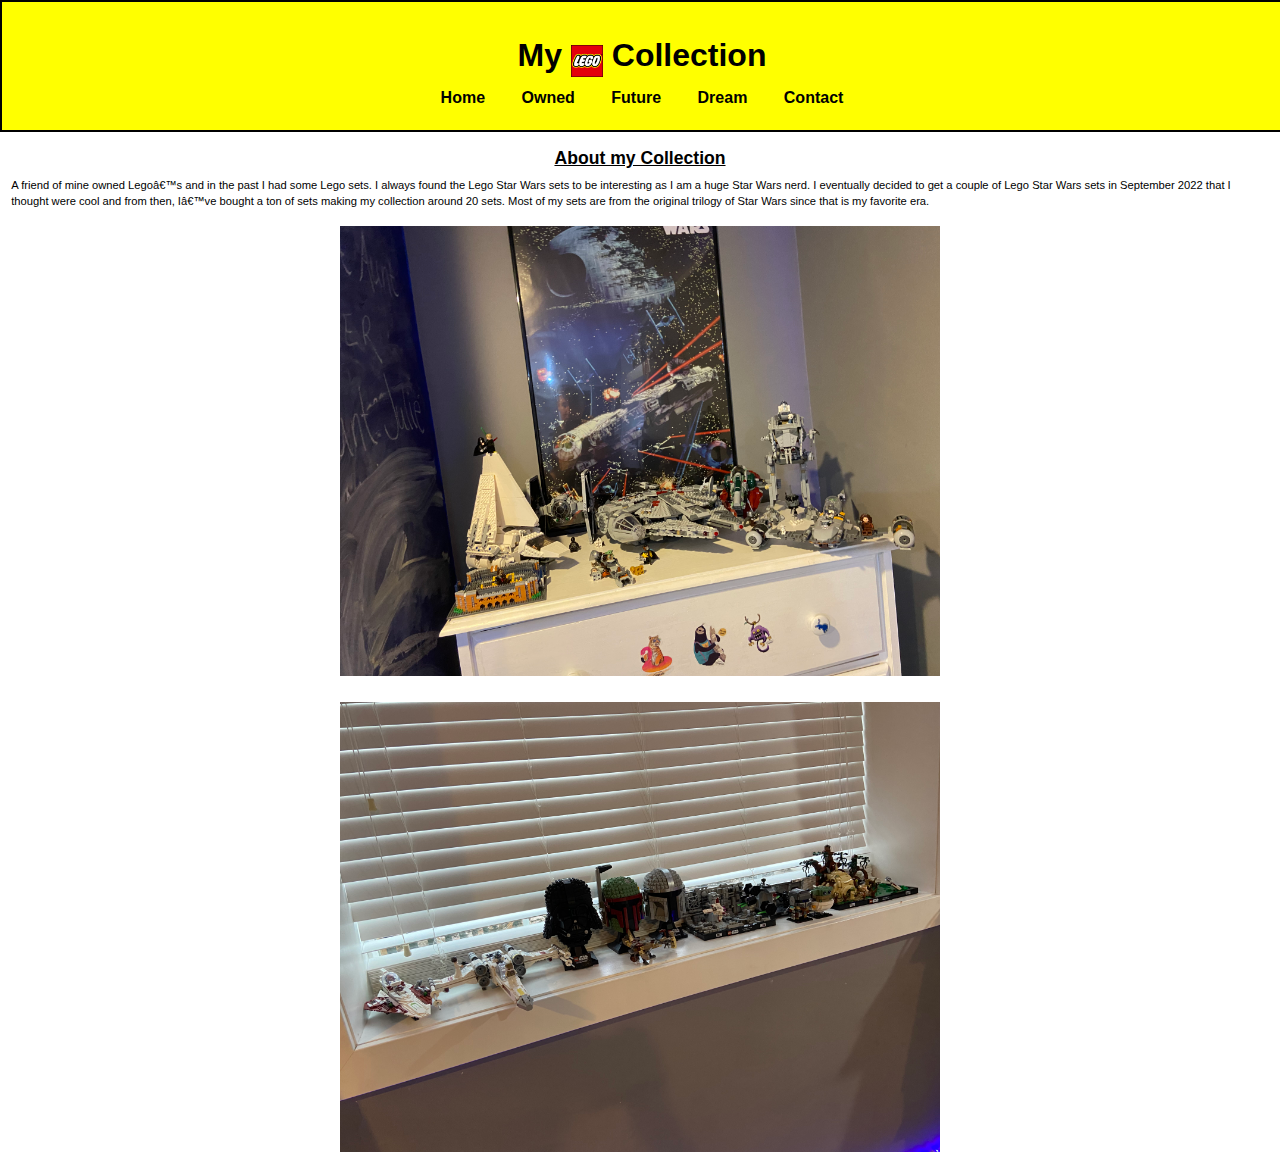
<file: index.html>
<!DOCTYPE html>
<html> 
<head>
<title></title>  
<meta charset="8"> 
<link rel="stylesheet" type="text/css" href="styles.css"> 
</head> 
<body> 
   <header>
      <h1>My <img class="title" src="images/logo.png" width="2.5%"> Collection</h1>
      <nav>
	     <ul> 
		    <li><a href="index.html">Home</a></li> 
			<li><a href="owned.html">Owned</a></li>
			<li><a href="future.html">Future</a></li>
			<li><a href="dream.html">Dream</a></li>
			<li><a href="contact.html">Contact</a></li>
		 </ul> 
	  </nav> 	  
   </header> 
   <article> 
      <h2>About my Collection</h2> 
      <p>A friend of mine owned Lego’s and in the past I had some Lego sets. I always found 
	  the Lego Star Wars sets to be interesting as I am a huge Star Wars nerd. 
	  I eventually decided to get a couple of Lego Star Wars sets in September 2022 that I thought were 
	  cool and from then, I’ve bought a ton of sets making my collection around 20 sets. Most of my sets
	  are from the original trilogy of Star Wars since that is my favorite era.</p>
     <p class="center"> 
	 <img class="home" src="images/collection1.jpg" width="600px" alt="picture #1 of my lego collection">
	 </p> 
	 <p class="center">
     <img class="home" src="images/collection2.jpg" width="600px"alt="picture #2 of my lego collection">
     </p> 	  
   </article> 
   <footer> 
   </footer>   
</body> 
</html>
</file>
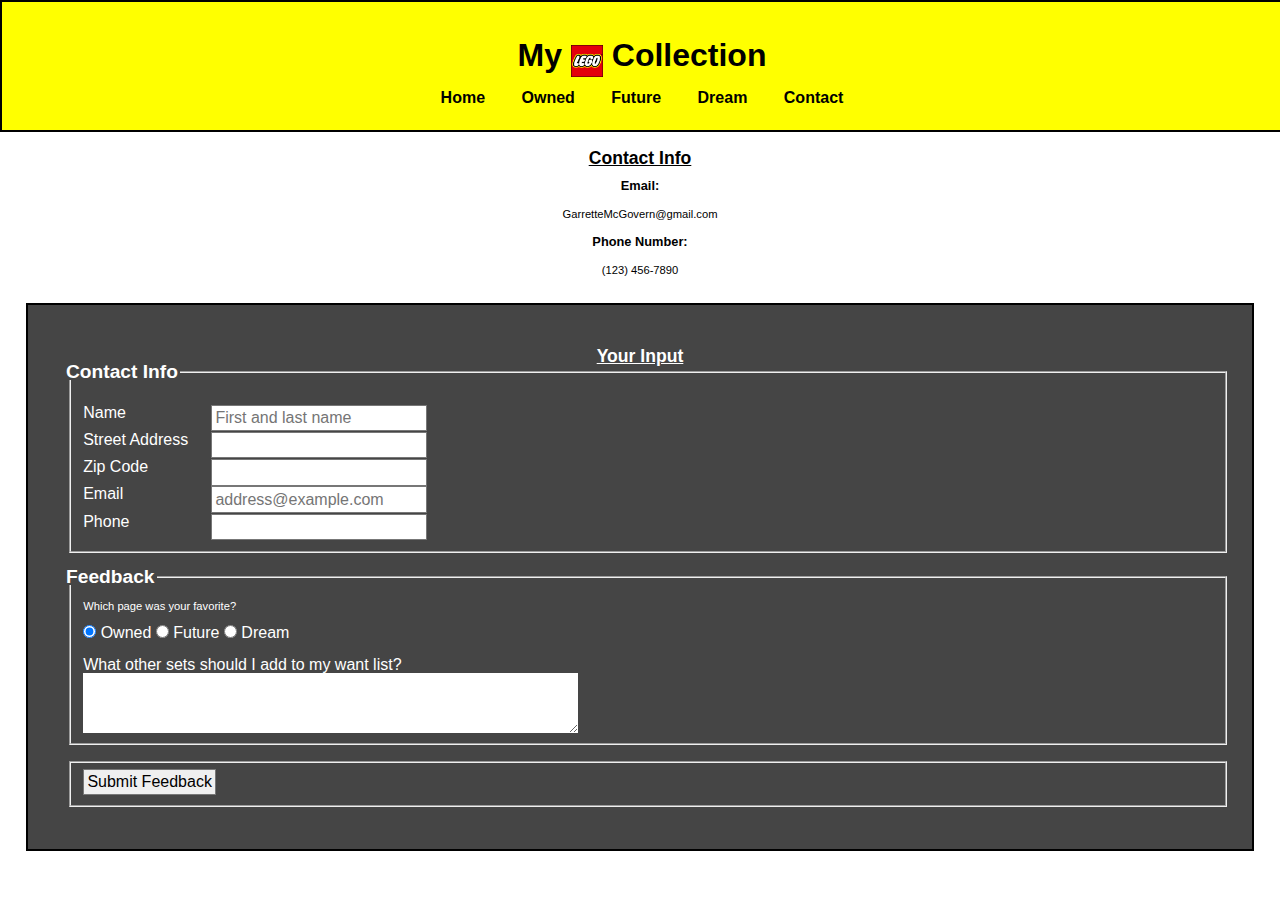
<file: contact.html>
<!DOCTYPE html>
<html> 
<head>
<title></title>  
<meta charset="8"> 
<link rel="stylesheet" type="text/css" href="styles.css"> 
</head> 
<body> 
   <header>
      <h1>My <img class="title" src="images/logo.png" width="2.5%"> Collection</h1>
      <nav>
	     <ul> 
		    <li><a href="index.html">Home</a></li> 
			<li><a href="owned.html">Owned</a></li>
			<li><a href="future.html">Future</a></li>
			<li><a href="dream.html">Dream</a></li>
			<li><a href="contact.html">Contact</a></li>
		 </ul> 
	  </nav> 	  
   </header> 
   <main>
     <h2>Contact Info</h2> 
        <h3 class="center">Email:</h3>
         <p class="center">GarretteMcGovern@gmail.com</p>
        <h3 class="center">Phone Number:</h3>
         <p class="center">(123) 456-7890</p>
         <form action="results.html">
            <h2>Your Input</h2>
		    <fieldset class="contactinfo">
	           <legend>Contact Info</legend>
			      <label for="nameinput">
			      <input type="text" name="name" id="nameinput" placeholder="First and last name"> 
			         Name
			      </label>   
                  <label for="addressinput">
			      <input type="text" name="address" id="addressinput"> 
			         Street Address
			      </label> 	
                  <label for="zipinput"> 
			      <input type="number" name="zip" id="zipinput">
			         Zip Code 
                  </label>
                  <label for="emailinput"> 
			      <input type="email" name="email" id="emailinput" placeholder="address@example.com">
			         Email
                  </label> 
                  <label for="phoneinput"> 
			      <input type="tel" name="phone" id="phoneinput">
			         Phone 
                  </label> 			
		    </fieldset>
		    <fieldset class="additionalinfo">
			   <legend>Feedback</legend>
			           <p>Which page was your favorite?</p>
				     <label for="Owned">
				        <input type="radio" name="favorite page" id="owned" value="Owned" checked>
					    Owned
				     </label> 
				     <label for="future">
				        <input type="radio" name="favorite page" id="future" value="Future">
					    Future
				     </label> 
				     <label for="dream">
				        <input type="radio" name="favorite page" id="dream" value="Dream">
					    Dream
				     </label>  				 
			      <label for="notes">
			         <br><br>What other sets should I add to my want list? 
			      <textarea id="notes" name="notes" rows="4" cols="60"></textarea> 
			      </label>				  
		    </fieldset>
		    <fieldset class="submitbutton">
			   <input type="submit" id="submit" value="Submit Feedback"> 
		    </fieldset>
		 </form> 		 
   </main> 
   <footer> 
   </footer>    
</body> 
</html>
</file>
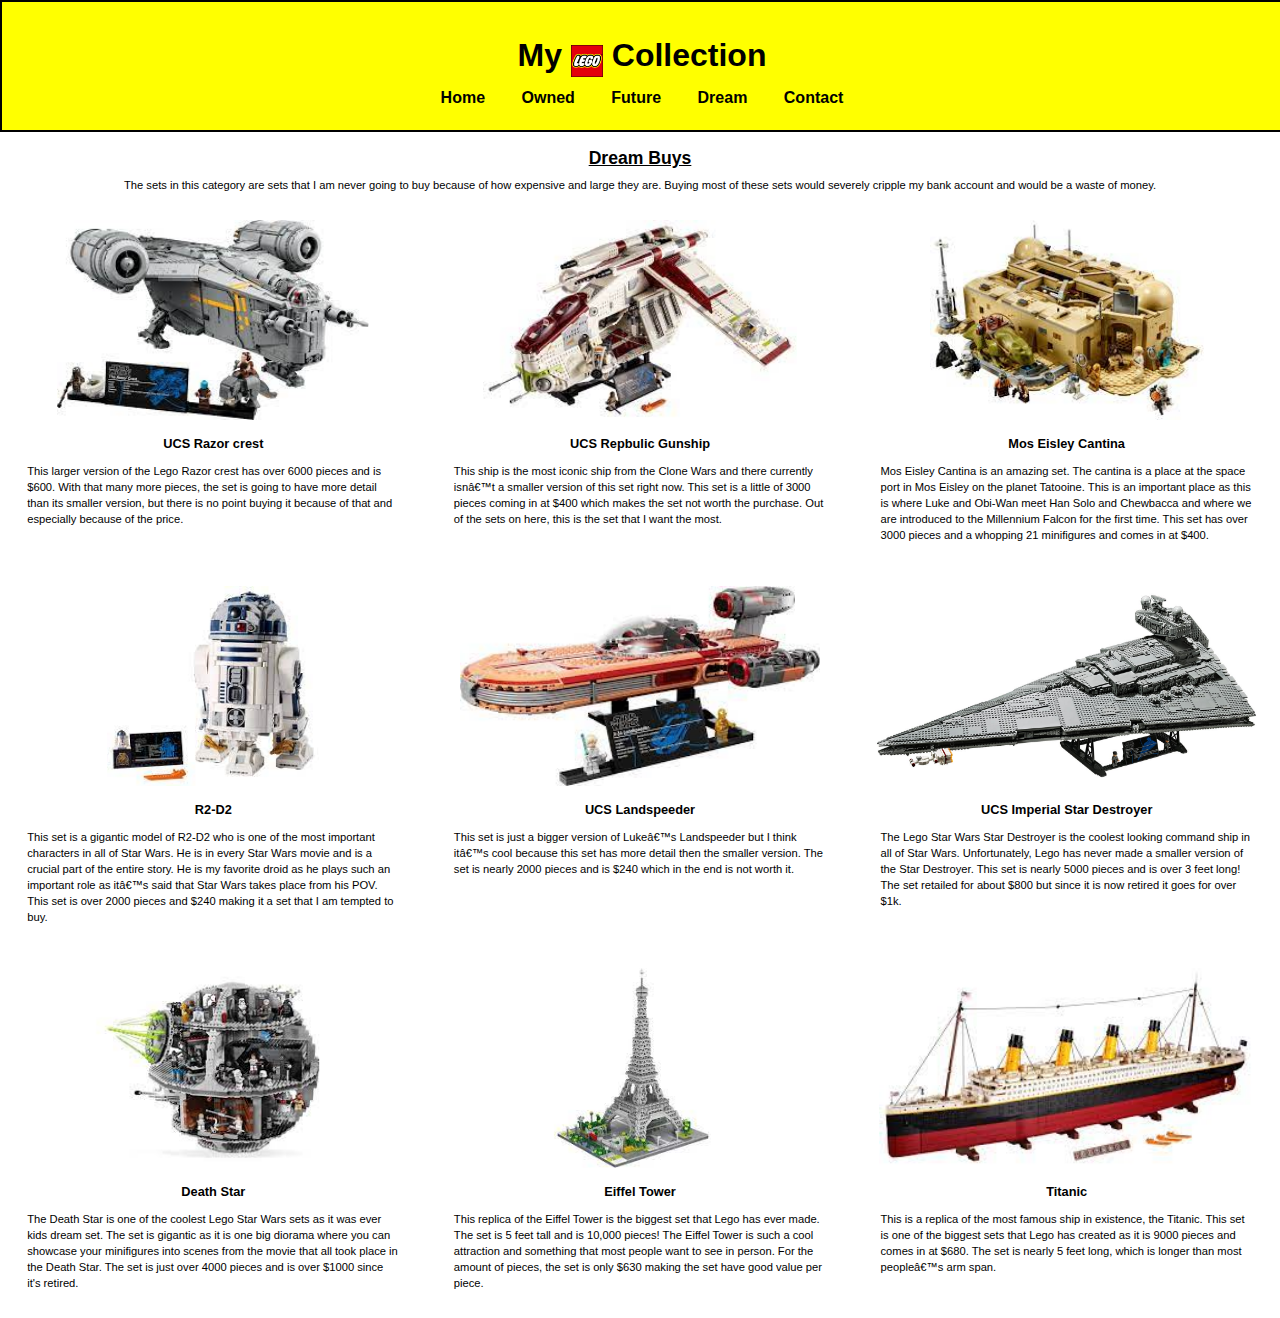
<file: dream.html>
<!DOCTYPE html>
<html> 
<head>
<title></title>  
<meta charset="8"> 
<link rel="stylesheet" type="text/css" href="styles.css"> 
</head> 
<body> 
   <header>
      <h1>My <img class="title" src="images/logo.png" width="2.5%"> Collection</h1>
      <nav>
	     <ul> 
		    <li><a href="index.html">Home</a></li> 
			<li><a href="owned.html">Owned</a></li>
			<li><a href="future.html">Future</a></li>
			<li><a href="dream.html">Dream</a></li>
			<li><a href="contact.html">Contact</a></li>
		 </ul> 
	  </nav>	  
   </header> 
   <main>
       <h2>Dream Buys</h2> 
         <p class="center">The sets in this category are sets that I am never going to buy because of how expensive and large they are. Buying most of these sets would severely cripple my bank account and would be a waste of money.</p>
     <section class="grid"> 
	   <section class="column">
         <img src="images/dream/razorcrest.jpg"  height="200px" alt="Lego Star Wars Ultimate Collectors Edition Razorcrest"> 
         <h3>UCS Razor crest</h3>
         <p>This larger version of the Lego Razor crest has over 6000 pieces and is $600. With that many more pieces, the set is going to have more detail than its smaller version, but there is no point buying it because of that and especially because of the price. </p>
       </section>
	   <section class="column">
         <img src="images/dream/gunship.jpg"  height="200px" alt="Lego Star Wars Ultimate Collectors Edition Republic Gunship"> 
         <h3>UCS Repbulic Gunship</h3>
         <p>This ship is the most iconic ship from the Clone Wars and there currently isn’t a smaller version of this set right now. This set is a little of 3000 pieces coming in at $400 which makes the set not worth the purchase. Out of the sets on here, this is the set that I want the most.  </p>
       </section>
	   <section class="column">
         <img src="images/dream/cantina.jpg"  height="200px" alt="Lego Star Wars Mos Eisley Cantina">
         <h3>Mos Eisley Cantina</h3> 
         <p>Mos Eisley Cantina is an amazing set. The cantina is a place at the space port in Mos Eisley on the planet Tatooine. This is an important place as this is where Luke and Obi-Wan meet Han Solo and Chewbacca and where we are introduced to the Millennium Falcon for the first time. This set has over 3000 pieces and a whopping 21 minifigures and comes in at $400.  </p> 
	   </section> 
	 </section>

     <section class="grid"> 
       <section class="column">	 
	     <img src="images/dream/r2.jpg"  height="200px" alt="Lego Star Wars R2-D2 Model">
         <h3>R2-D2</h3>
         <p>This set is a gigantic model of R2-D2 who is one of the most important characters in all of Star Wars. He is in every Star Wars movie and is a crucial part of the entire story. He is my favorite droid as he plays such an important role as it’s said that Star Wars takes place from his POV. This set is over 2000 pieces and $240 making it a set that I am tempted to buy.   </p>
       </section> 
	   <section class="column">
         <img src="images/dream/landspeeder.jpg"  height="200px" alt="Lego Star Wars Ultimate Collectors Edition Luke's Landspeeder"> 
         <h3>UCS Landspeeder</h3> 
         <p>This set is just a bigger version of Luke’s Landspeeder but I think it’s cool because this set has more detail then the smaller version. The set is nearly 2000 pieces and is $240 which in the end is not worth it.   </p>
       </section> 
	   <section class="column">
         <img src="images/dream/stardestroyer.jpeg"  height="200px" alt="Lego Star Wars Ultimate Collectors Edition Imperial Star Destroyer">
         <h3>UCS Imperial Star Destroyer</h3>  
         <p>The Lego Star Wars Star Destroyer is the coolest looking command ship in all of Star Wars. Unfortunately, Lego has never made a smaller version of the Star Destroyer. This set is nearly 5000 pieces and is over 3 feet long! The set retailed for about $800 but since it is now retired it goes for over $1k.</p> 
	   </section>
	 </section>

     <section class="grid"> 
       <section class="column">	 
	     <img src="images/dream/deathstar.jpg"  height="200px" alt="Lego Star Wars The Death Star"> 
         <h3>Death Star</h3> 
         <p>The Death Star is one of the coolest Lego Star Wars sets as it was ever kids dream set. The set is gigantic as it is one big diorama where you can showcase your minifigures into scenes from the movie that all took place in the Death Star. The set is just over 4000 pieces and is over $1000 since it's retired.</p>
       </section> 
	   <section class="column">
         <img src="images/dream/eiffeltower.jpg"  height="200px"alt="Lego Eiffel Tower Model"> 
         <h3>Eiffel Tower</h3> 
         <p>This replica of the Eiffel Tower is the biggest set that Lego has ever made. The set is 5 feet tall and is 10,000 pieces! The Eiffel Tower is such a cool attraction and something that most people want to see in person. For the amount of pieces, the set is only $630 making the set have good value per piece. </p>
       </section>
	   <section class="column">
         <img src="images/dream/titanic.jpg"  height="200px" alt="Lego Titanic Model"> 
         <h3>Titanic</h3>
         <p>This is a replica of the most famous ship in existence, the Titanic. This set is one of the biggest sets that Lego has created as it is 9000 pieces and comes in at $680. The set is nearly 5 feet long, which is longer than most people’s arm span.  </p> 
	   </section> 
	 </section> 
   </main> 
   <footer> 
   </footer>    
</body> 
</html>
</file>
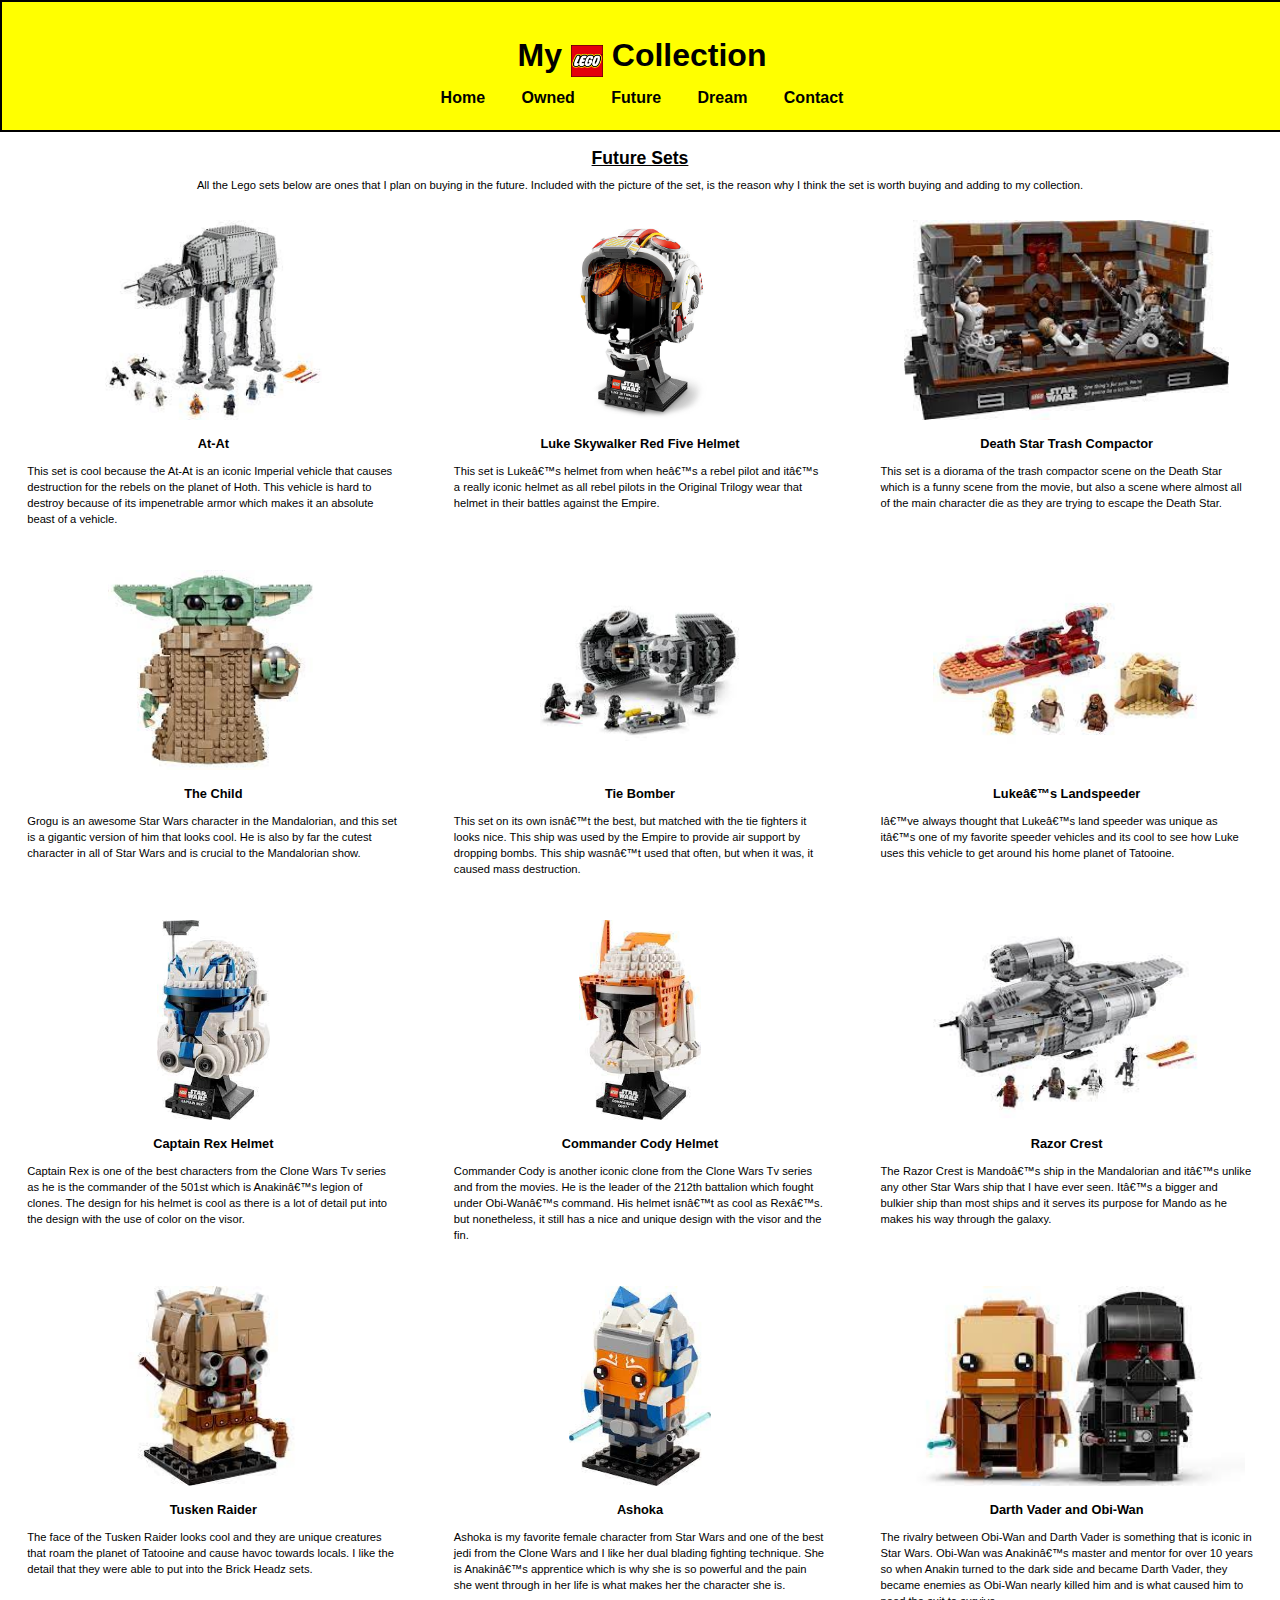
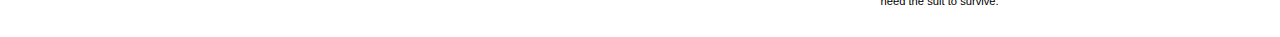
<file: future.html>
<!DOCTYPE html>
<html> 
<head>
<title></title>  
<meta charset="8"> 
<link rel="stylesheet" type="text/css" href="styles.css"> 
</head> 
<body> 
   <header>
      <h1>My <img class="title" src="images/logo.png" width="2.5%"> Collection</h1>
      <nav>
	     <ul> 
		    <li><a href="index.html">Home</a></li> 
			<li><a href="owned.html">Owned</a></li>
			<li><a href="future.html">Future</a></li>
			<li><a href="dream.html">Dream</a></li>
			<li><a href="contact.html">Contact</a></li>
		 </ul> 
	  </nav> 	  
   </header> 
   <main>
       <h2>Future Sets</h2> 
	     <p class="center">All the Lego sets below are ones that I plan on buying in the future. Included with the picture of the set, is the reason why I think the set is worth buying and adding to my collection.</p> 
     <section class="grid">
	   <section class="column">
         <img src="images/future/at-at.jpg"  height="200px" alt="Lego Star Wars Imperial AT-AT Walker"> 
	     <h3>At-At</h3> 
         <p>This set is cool because the At-At is an iconic Imperial vehicle that causes destruction for the rebels on the planet of Hoth. This vehicle is hard to destroy because of its impenetrable armor which makes it an absolute beast of a vehicle.   </p>
       </section> 
	   <section class="column">
         <img src="images/future/lukehelmet.jpg"  height="200px" alt="Lego Star Wars Luke Skywalker Red Five Helmet"> 
	     <h3>Luke Skywalker Red Five Helmet</h3> 
         <p>This set is Luke’s helmet from when he’s a rebel pilot and it’s a really iconic helmet as all rebel pilots in the Original Trilogy wear that helmet in their battles against the Empire. </p> 
       </section> 
	   <section class="column">
         <img src="images/future/trashcompactor.jpg"  height="200px" alt="Lego Star Wars Death Star Trash Compactor Diaroma"> 
	     <h3>Death Star Trash Compactor</h3> 
         <p>This set is a diorama of the trash compactor scene on the Death Star which is a funny scene from the movie, but also a scene where almost all of the main character die as they are trying to escape the Death Star.  </p> 
       </section>
	 </section>
	 
	 <section class="grid"> 
	   <section class="column">
         <img src="images/future/thechild.jpg"  height="200px"alt="Lego Star Wars Grogu Model"> 
	     <h3>The Child</h3> 
         <p>Grogu is an awesome Star Wars character in the Mandalorian, and this set is a gigantic version of him that looks cool. He is also by far the cutest character in all of Star Wars and is crucial to the Mandalorian show. </p>
       </section> 
	   <section class="column">
         <img src="images/future/tiebomber.jpg"  height="200px" alt="Lego Star Wars Imperial Tie Bomber"> 
	     <h3>Tie Bomber</h3>  
         <p>This set on its own isn’t the best, but matched with the tie fighters it looks nice. This ship was used by the Empire to provide air support by dropping bombs. This ship wasn’t used that often, but when it was, it caused mass destruction.  </p> 
       </section> 
	   <section class="column">
         <img src="images/future/landspeeder.jpg"  height="200px" alt="Lego Star Wars Luke's landspeeder"> 
	     <h3>Luke’s Landspeeder</h3>  
         <p>I’ve always thought that Luke’s land speeder was unique as it’s one of my favorite speeder vehicles and its cool to see how Luke uses this vehicle to get around his home planet of Tatooine.  </p> 
       </section> 
	 </section> 
	 
	 <section class="grid"> 
	   <section class="column">
         <img src="images/future/captainrex.jpg"  height="200px" alt="Lego Star Wars Captain Rex's Helmet"> 
	     <h3>Captain Rex Helmet</h3>  
         <p>Captain Rex is one of the best characters from the Clone Wars Tv series as he is the commander of the 501st which is Anakin’s legion of clones. The design for his helmet is cool as there is a lot of detail put into the design with the use of color on the visor. </p>
       </section>
	   <section class="column">
         <img src="images/future/cody.jpg"  height="200px" alt="Lego Star Wars Commandor Cody's Helmet"> 
	     <h3>Commander Cody Helmet</h3> 
         <p>Commander Cody is another iconic clone from the Clone Wars Tv series and from the movies. He is the leader of the 212th battalion which fought under Obi-Wan’s command. His helmet isn’t as cool as Rex’s. but nonetheless, it still has a nice and unique design with the visor and the fin.  </p> 
       </section> 
	   <section class="column">
         <img src="images/future/razorcrest.jpg"  height="200px" alt="Lego Star Wars The Razor Crest"> 
	     <h3>Razor Crest</h3>
         <p>The Razor Crest is Mando’s ship in the Mandalorian and it’s unlike any other Star Wars ship that I have ever seen. It’s a bigger and bulkier ship than most ships and it serves its purpose for Mando as he makes his way through the galaxy.  </p> 
       </section>
	 </section>

     <section class="grid">
       <section class="column">	 
         <img src="images/future/tuskenraider.jpg"  height="200px" alt="Lego Star Wars Tusken Raider Brick Headz"> 
	     <h3>Tusken Raider</h3> 
         <p>The face of the Tusken Raider looks cool and they are unique creatures that roam the planet of Tatooine and cause havoc towards locals. I like the detail that they were able to put into the Brick Headz sets. </p>
       </section>
	   <section class="column">
         <img src="images/future/ashoka.jpg"  height="200px" alt="Lego Star Wars Ashoka Brick Headz"> 
	     <h3>Ashoka</h3> 
         <p>Ashoka is my favorite female character from Star Wars and one of the best jedi from the Clone Wars and I like her dual blading fighting technique. She is Anakin’s apprentice which is why she is so powerful and the pain she went through in her life is what makes her the character she is.  </p> 
       </section>
	   <section class="column">
         <img src="images/future/vaderobi.jpg"  height="200px" alt="Lego Star Wars Darth Vader and Obi-Wan Brick Headz"> 
	     <h3>Darth Vader and Obi-Wan</h3> 
         <p>The rivalry between Obi-Wan and Darth Vader is something that is iconic in Star Wars. Obi-Wan was Anakin’s master and mentor for over 10 years so when Anakin turned to the dark side and became Darth Vader, they became enemies as Obi-Wan nearly killed him and is what caused him to need the suit to survive.  </p> 	  
	   </section>
	 </section>
   </main> 
   <footer> 
   </footer>    
</body> 
</html>
</file>
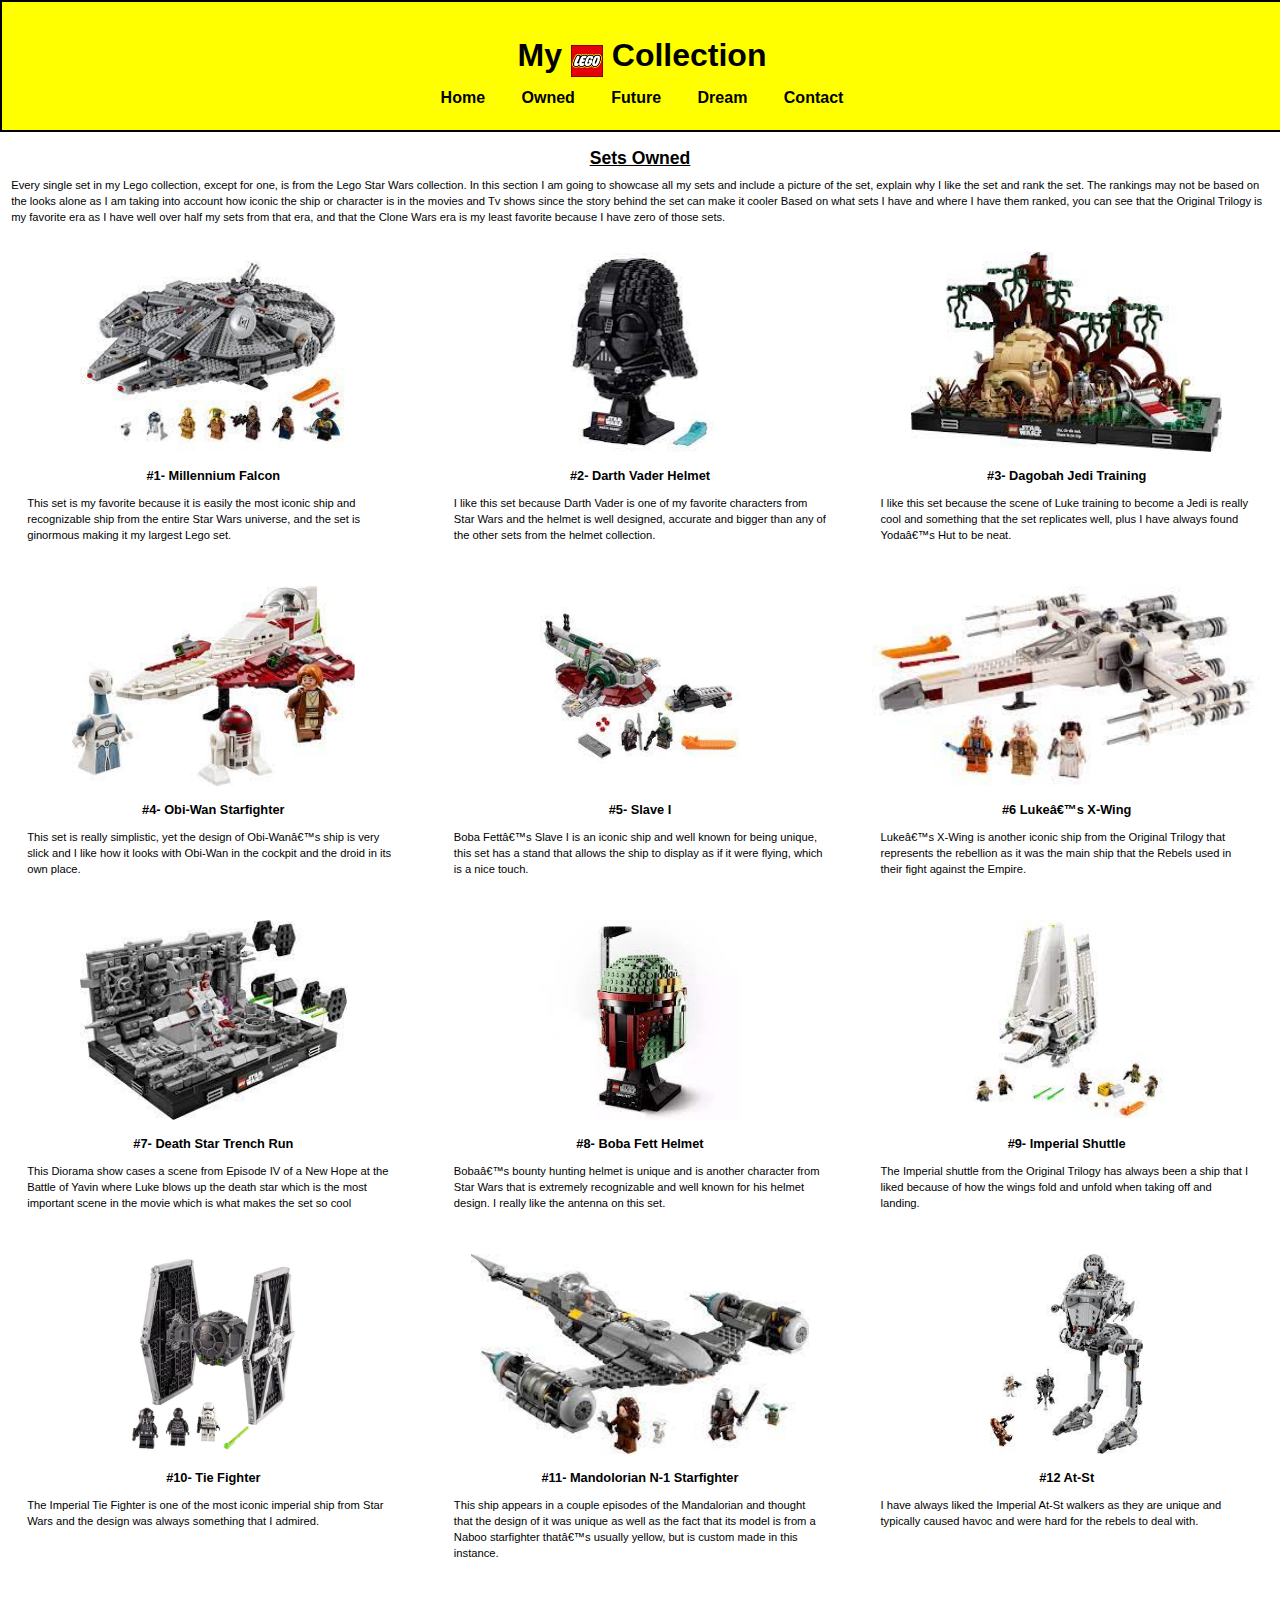
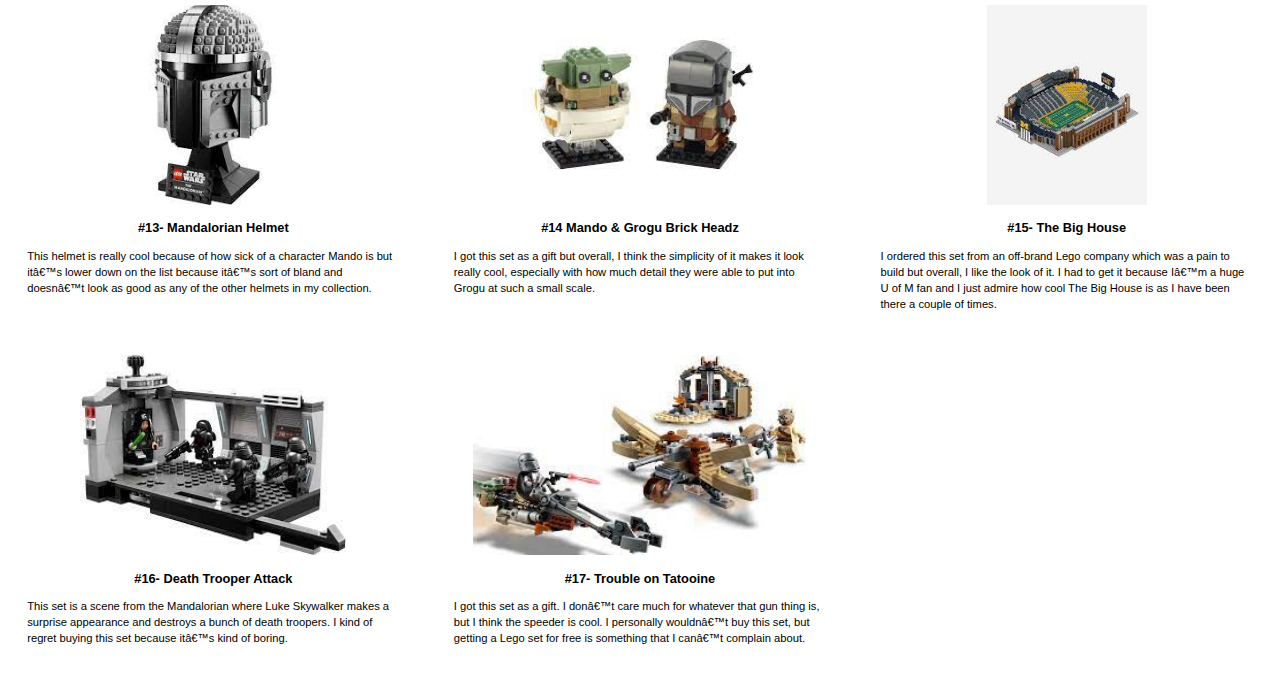
<file: owned.html>
<!DOCTYPE html>
<html> 
<head>
<title></title>  
<meta charset="8"> 
<link rel="stylesheet" type="text/css" href="styles.css"> 
</head> 
<body> 
   <header>
      <h1>My <img class="title" src="images/logo.png" width="2.5%"> Collection</h1>
      <nav>
	     <ul> 
		    <li><a href="index.html">Home</a></li> 
			<li><a href="owned.html">Owned</a></li>
			<li><a href="future.html">Future</a></li>
			<li><a href="dream.html">Dream</a></li>
			<li><a href="contact.html">Contact</a></li>
		 </ul> 
	  </nav>	  
   </header> 
   <main> 
          <h2>Sets Owned</h2>
            <p>Every single set in my Lego collection, except for one, is from the Lego Star Wars collection. In this section I am going to showcase all my sets and include a picture of the set, explain why I like the set and rank the set. The rankings may not be based on the looks alone as I am taking into account how iconic the ship or character is in the movies and Tv shows since the story behind the set can make it cooler Based on what sets I have and where I have them ranked, you can see that the Original Trilogy is my favorite era as I have well over half my sets from that era, and that the Clone Wars era is my least favorite because I have zero of those sets.</p> 
    <section class="grid">
      <section class="column">
         <img src="images/owned/falcon.jpg"  height="200px" alt="Lego Star Wars Millennium Falcon">
           <h3>#1- Millennium Falcon</h3>
           <p>This set is my favorite because it is easily the most iconic ship and recognizable ship from the entire Star Wars universe, and the set is ginormous making it my largest Lego set. </p>
	  </section>
      <section class="column">	  
	     <img src="images/owned/vader.jpg"  height="200px" alt="Lego Star Wars Darth Vader Helmet">   
         <h3>#2- Darth Vader Helmet</h3>  
         <p>I like this set because Darth Vader is one of my favorite characters from Star Wars and the helmet is well designed, accurate and bigger than any of the other sets from the helmet collection.  </p>
	  </section>
	  <section class="column">
	     <img src="images/owned/dagobah.jpg"  height="200px" alt="Lego Star Wars Dagobah Jedi Training diorama">   
         <h3>#3- Dagobah Jedi Training</h3> 
         <p>I like this set because the scene of Luke training to become a Jedi is really cool and something that the set replicates well, plus I have always found Yoda’s Hut to be neat. </p>
	  </section>
	</section>
	
	<section class="grid">
       <section class="column">	
	     <img src="images/owned/obi-wan.jpg"  height="200px" alt="Lego Star Wars Obi-Wan Starfighter">   
         <h3>#4- Obi-Wan Starfighter</h3> 
         <p>This set is really simplistic, yet the design of Obi-Wan’s ship is very slick and I like how it looks with Obi-Wan in the cockpit and the droid in its own place. </p>
	   </section> 
	   <section class="column">
	     <img src="images/owned/slave.jpg"  height="200px" alt="Lego Star Wars Boba Fett's Slave 1">   
         <h3>#5- Slave I</h3> 
         <p>Boba Fett’s Slave I is an iconic ship and well known for being unique, this set has a stand that allows the ship to display as if it were flying, which is a nice touch. </p>
	   </section>
       <section class="column"> 	   
	     <img src="images/owned/x-wing.jpg"  height="200px" alt="Lego Star Wars Luke's X-Wing">   
         <h3>#6 Luke’s X-Wing</h3> 
         <p>Luke’s X-Wing is another iconic ship from the Original Trilogy that represents the rebellion as it was the main ship that the Rebels used in their fight against the Empire. </p>
	   </section>
	</section> 
	   
	<section class="grid">
      <section class="column">  	
	    <img src="images/owned/trenchrun.jpg"  height="200px" alt="Lego Star Wars Death Star Trench Run diorama">   
        <h3>#7- Death Star Trench Run</h3>  
        <p>This Diorama show cases a scene from Episode IV of a New Hope at the Battle of Yavin where Luke blows up the death star which is the most important scene in the movie which is what makes the set so cool</p>
	  </section>
	  <section class="column">
	    <img src="images/owned/bobafett.jpg"  height="200px" alt="Lego Star Wars Boba Fett Helmet">   
        <h3>#8- Boba Fett Helmet</h3>
        <p>Boba’s bounty hunting helmet is unique and is another character from Star Wars that is extremely recognizable and well known for his helmet design. I really like the antenna on this set.</p>
	  </section> 
	  <section class="column">
	    <img src="images/owned/shuttle.jpg"  height="200px" alt="Lego Star Wars Imperial Shuttle">   
        <h3>#9- Imperial Shuttle</h3> 
        <p>The Imperial shuttle from the Original Trilogy has always been a ship that I liked because of how the wings fold and unfold when taking off and landing. </p>
	  </section> 
	</section>
	
	<section class="grid">  
	  <section class="column">
	    <img src="images/owned/tie.jpg"  height="200px" alt="Lego Star Wars Imperial Tie Fighter">   
        <h3>#10- Tie Fighter</h3>
        <p>The Imperial Tie Fighter is one of the most iconic imperial ship from Star Wars and the design was always something that I admired. </p>
	  </section>
	  <section class="column">
	    <img src="images/owned/naboostarfighter.jpg"  height="200px" alt="Lego Star Wars Mandalorian N-1 Starfighter">   
        <h3>#11- Mandolorian N-1 Starfighter</h3>  
        <p>This ship appears in a couple episodes of the Mandalorian and thought that the design of it was unique as well as the fact that its model is from a Naboo starfighter that’s usually yellow, but is custom made in this instance.   </p>
	  </section> 
	  <section class="column">
	    <img src="images/owned/at-st.jpg"  height="200px" alt="Lego Star Wars" alt="Lego Star Wars Imperial At-St Walker">   
        <h3>#12 At-St</h3>
        <p>I have always liked the Imperial At-St walkers as they are unique and typically caused havoc and were hard for the rebels to deal with.  </p>
	  </section>
	</section> 
	
	<section class="grid">
      <section class="column">	
	    <img src="images/owned/mandohelmet.jpg"  height="200px" alt="Lego Star Wars Mandalorian Helmet">   
        <h3>#13- Mandalorian Helmet</h3> 
        <p>This helmet is really cool because of how sick of a character Mando is but it’s lower down on the list because it’s sort of bland and doesn’t look as good as any of the other helmets in my collection. </p>
	  </section> 
	  <section class="column">
	    <img src="images/owned/mandobrick.jpg"  height="200px" alt="Lego Star Wars Mando & Grogu Brick Headz">   
        <h3>#14 Mando & Grogu Brick Headz</h3>
        <p>I got this set as a gift but overall, I think the simplicity of it makes it look really cool, especially with how much detail they were able to put into Grogu at such a small scale.  </p>
	  </section>
	  <section class="column">
	    <img src="images/owned/michigan.jpg"  height="200px" alt="Model of University of Michigan's Football Staduim; the Big House">   
        <h3>#15- The Big House</h3>
        <p>I ordered this set from an off-brand Lego company which was a pain to build but overall, I like the look of it. I had to get it because I’m a huge U of M fan and I just admire how cool The Big House is as I have been there a couple of times.</p>
	  </section>
	</section>
	<section class="grid">
      <section class="column">	
	    <img src="images/owned/trooperattack.jpg"  height="200px" alt="Lego Star Wars Death Trooper Attack diorama">   
        <h3>#16- Death Trooper Attack</h3>  
        <p>This set is a scene from the Mandalorian where Luke Skywalker makes a surprise appearance and destroys a bunch of death troopers. I kind of regret buying this set because it’s kind of boring.</p>
	  </section> 
	  <section class="column">
	    <img src="images/owned/tatooine.jpg"  height="200px" alt="Lego Star Wars Trouble on Tatooine Set">   
        <h3>#17- Trouble on Tatooine</h3>
        <p>I got this set as a gift. I don’t care much for whatever that gun thing is, but I think the speeder is cool. I personally wouldn’t buy this set, but getting a Lego set for free is something that I can’t complain about. </p>
	  </section>
	</section> 
   </main> 
   <footer> 
   </footer>    
</body> 
</html>
</file>
<file: styles.css>
/* reset styles */
html {
   font-size: 16px;
   background-color: #ADD8E6; 
   font-family: Tahoma, Arial, Helvetica, sans-serif;
}
a, article, body, div, figcaption, figure, footer, header, h1, 
h2, h3, img, li, nav, p, section, ul, input, label, textarea {
   border: 0;
   padding: 0;
   margin: 0;
}
img {
   max-width: 100%;
}
ol, ul {
   list-style-type: none;
}

/*Global Styles*/ 
html{ 
	background-color: white; 
	font-size: 1em; 
	line-height: 1em; 
	font-family: sans-serif, Arial; 
} 

/*Header Styles*/
header{
	background-color: yellow;	
	border: 2px solid black;  
	width: 100%; '
	margin: 0 auto; 
} 

h1{ 
	text-align: center; 
	font-size: 2em; 
	margin-top: 1em;
} 

/*Nav Styles*/ 
nav{ 
	text-align: center; 
	margin: 1.5em;
} 

nav li{ 
	display: inline-block;
	font-weight: bold;   
	margin: 0em 1em; 
} 

ul{ 
	list-style-image: url('images/brick.png');
	list-style-type: none;
}  

li a{  
	text-decoration: none; 
	color: black; 
} 	

a:visited{ 
	color: black; 
	
} 

a:hover{ 
	color: red; 
} 


/*Body Styles*/ 

h2{
	text-align: center; 
	font-size: 1.1em;
	text-decoration: underline; 
	margin-top: 1em;  
} 

p{
	font-size: 0.7em;
	margin: 1em;
	text-align: left; 
} 
/*for home page images*/ 
.center{ 
	text-align: center;  
} 

/* images on home page */ 
.home{
	margin-top: 0.5em;  
	margin-bottom: 0.5em; 
} 
.title{
	position: relative; 
	top: 0.35em; 
} 
.sitenav{
	position: relative; 
	left: 10em; 
} 
h3{ 
	font-size: 0.8em; 
	margin-top: 1em; 
} 

.column{ 
	margin: 1em;
	text-align: center;  	
} 

.grid {
	display: grid;
	/*allows 3 columns across the viewport with each column being a 1/3 of the screen */ 
	grid-template-columns: repeat(3, 1fr);
}

/*Form Styles*/ 
form{
	margin: 2%;
	padding: 2%;
	border: 2px solid black;
	background-color: #454545;
	color: white;  
}
fieldset{
	margin: 0 0 1em 1em;
}
legend{
	margin: 0 0 0.4em -1em; 
	font-size: 1.2em;
	font-weight: bold; 
}
input{
	border: 1px solid #777;
	padding: 0.2em;
	font-size: 1em;
}
form p{
	margin:auto; 
	margin-bottom: 1em; 
}

.contactinfo input{
	position: absolute;
	left: 8em;
}
.nameinput, .emailinput, .addressinput{
	width: 30em;
}
.phoneinput{
	width: 12em;
}
#notes{
	display:block;
}
label{
	font-size: 1em;
}
.contactinfo label{
	margin: 0.7em 0;
	display:block;
	position: relative;
}
</file>
